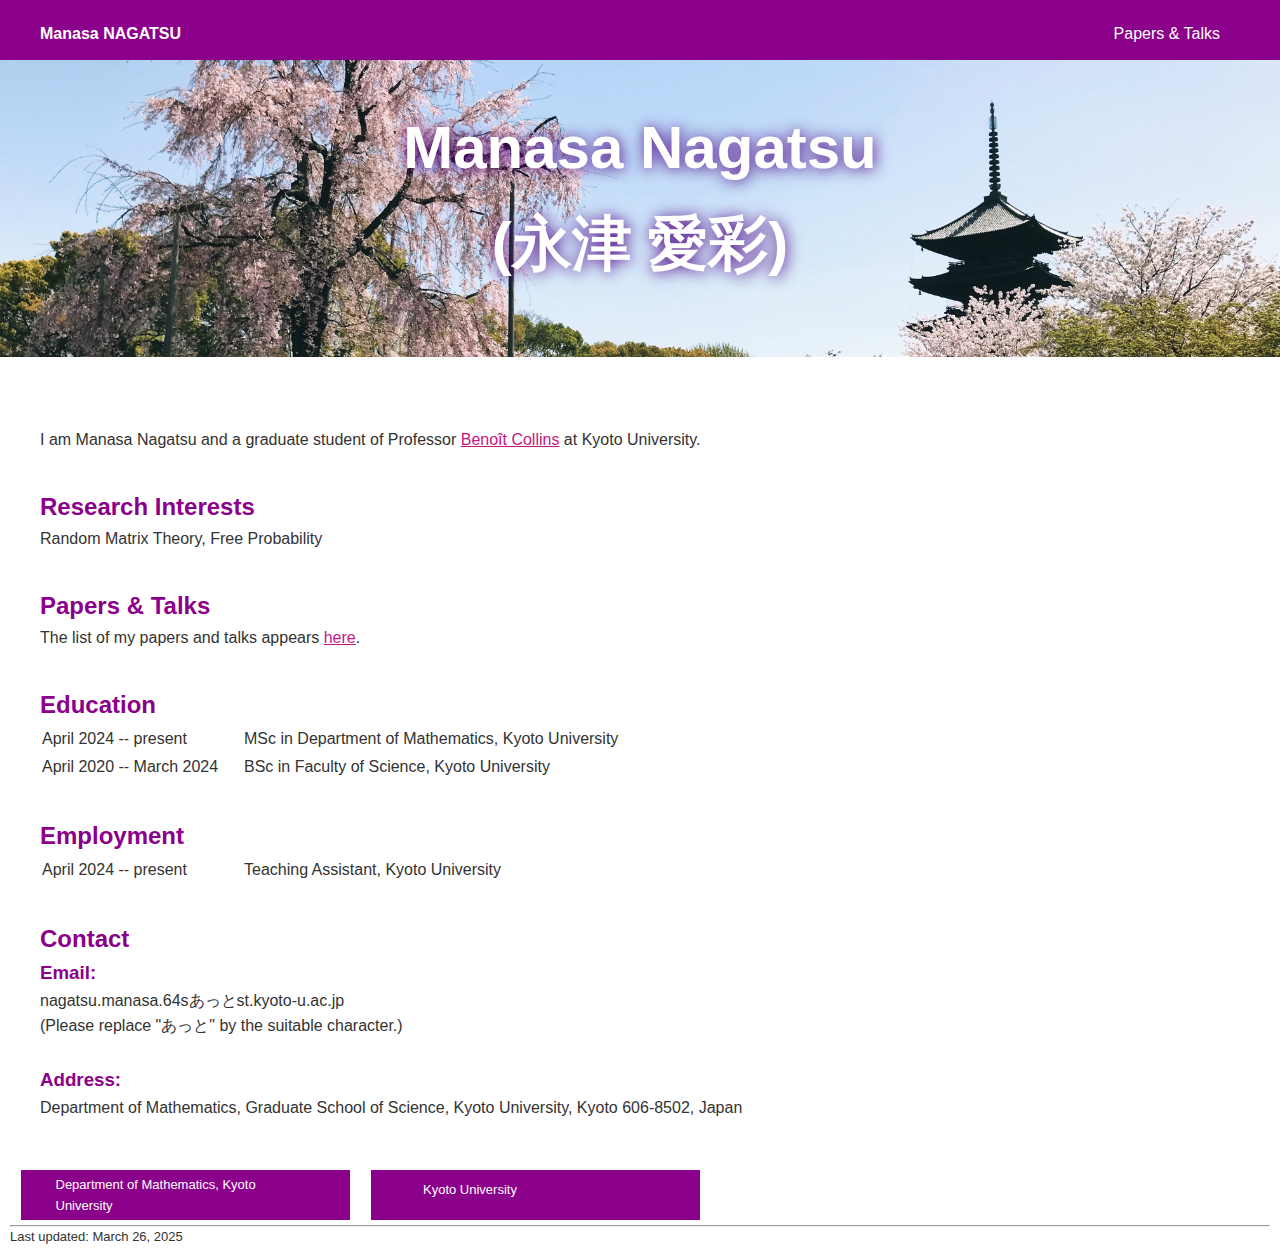
<file: index.html>
<!DOCTYPE html>
<html lang="en">
<head>
    <meta charset="UTF-8">
    <meta name="viewport" content="width=device-width, initial-scale=1.0">
    <title>Manasa NAGATSU</title>
    <link rel="stylesheet" href="./css/style.css" type="text/css" media="screen">
    <link rel="icon" href="./favicon.ico">
</head>
<body>
    <header class="header">
        <div class="header-inner">
            <b class="header-logo">
                <a href="./index.html">Manasa NAGATSU</a>
            </b>
            <div class="header-site-menu">
                <nav class="site-menu">
                    <ul>
                        <li><a href="./papers_talks.html">Papers & Talks</a></li>
                    </ul>
                </nav>
            </div>
        </div>
    </header>

    <main class="main">
        
        <div class="mainvisual">
            <h1>Manasa Nagatsu
                <br> (永津 愛彩)
            </h1>
        </div>
        
        <div class="mainparagraph">
            <div class="paragraph">
                <p>I am Manasa Nagatsu and a graduate student of Professor <a href="https://benoitcollins.github.io/">Benoît Collins</a> at Kyoto University.</p>
                <!--<br>-->
                <!--<br>-->
                <!--<p>Open access: <a href="">arXiv</a> / <a href="">Google Scholar</a></p>-->
            </div>    

            <div class="paragraph">
                <h2>Research Interests</h2>
                <p>Random Matrix Theory, Free Probability</p>
            </div>
            
            <div class="paragraph">
                <h2>Papers & Talks</h2>
                <p>The list of my papers and talks appears <a href="./papers_talks.html">here</a>.</p>
            </div>

            <div class="paragraph">
                <h2>
                    Education
                </h2>
                <table cellpadding="10">
                    <tr>
                        <td width="200">April 2024 -- present</td>
                        <td>MSc in Department of Mathematics, Kyoto University</td>
                    </tr>
                    <tr>
                        <td>April 2020 -- March 2024</td>
                        <td>BSc in Faculty of Science, Kyoto University</td>
                    </tr>
                </table>
            </div>    
            
            <div class="paragraph">
                <h2>
                    Employment
                </h2>
                <table cellpadding="10">
                    <tr>
                        <td width="200">April 2024 -- present</td>
                        <td>Teaching Assistant, Kyoto University</td>
                    </tr>
                </table>
            </div>   

            <div class="paragraph">
                <h2>Contact</h2>
                <h3>Email:</h3>
                <p>nagatsu.manasa.64sあっとst.kyoto-u.ac.jp<br>
                (Please replace "あっと" by the suitable character.)</p><br>
                <h3>Address:</h3>
                <p>Department of Mathematics, Graduate School of Science,
                    Kyoto University, Kyoto 606-8502, Japan</p>
            </div>    
        </div>
    </main>
    
    <footer class="footer">
        <div class="footer-inner">
            <ul class="footer-logos">
                <li>
                    <a class="footer-logo-l" href="https://www.math.kyoto-u.ac.jp/en">
                    Department of Mathematics, Kyoto University
                    </a>
                </li>
                <li>
                    <a class="footer-logo-r" href="https://www.kyoto-u.ac.jp/en">
                    Kyoto University
                    </a>
                </li>
            </ul>
        </div>
        <hr>
        <p>Last updated: March 26, 2025</p>
    </footer>
</body>
</html>
</file>
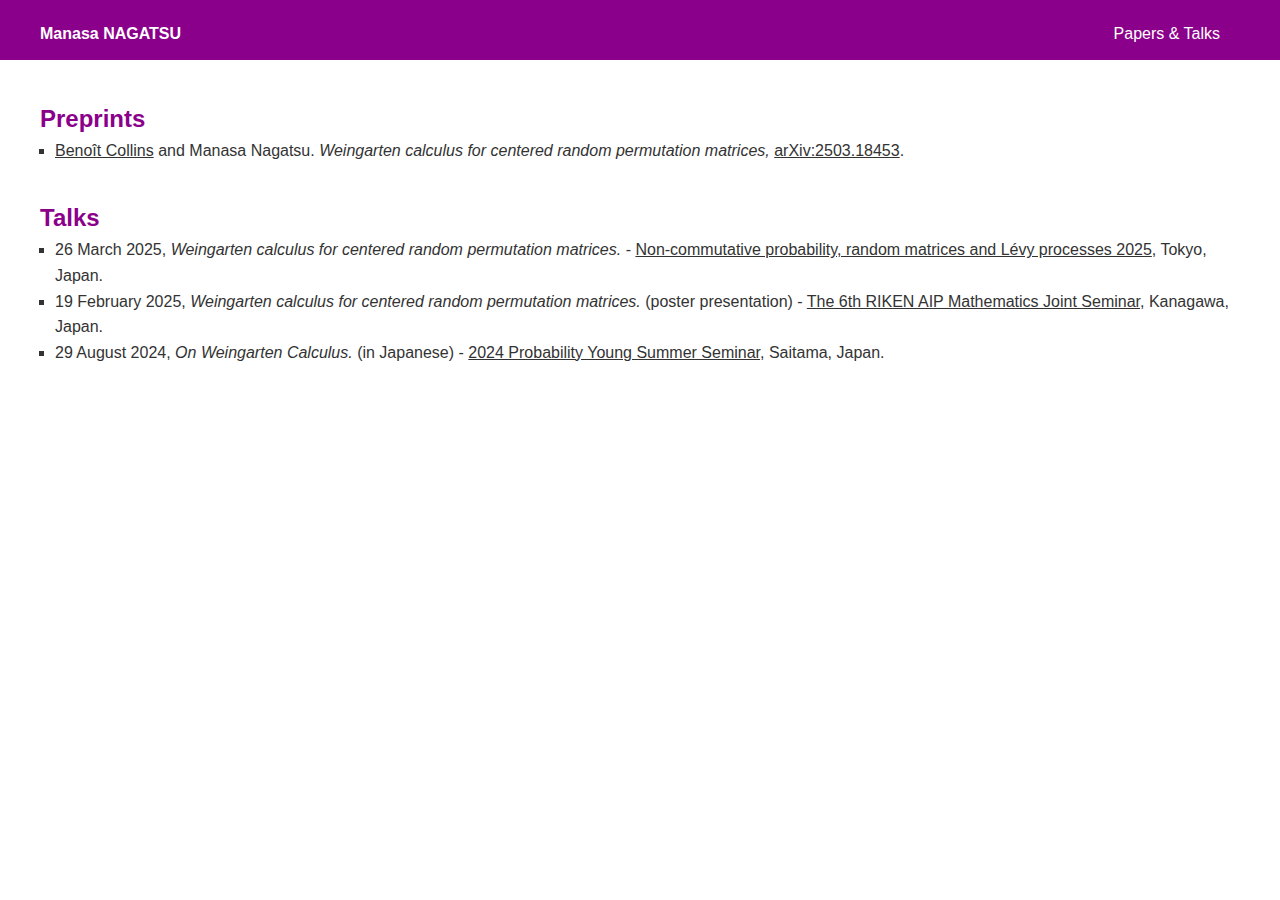
<file: papers_talks.html>
<!DOCTYPE html>
<html lang="en">
<head>
    <meta charset="UTF-8">
    <meta name="viewport" content="width=device-width, initial-scale=1.0">
    <title>Manasa NAGATSU</title>
    <link rel="stylesheet" href="./css/style.css" type="text/css" media="screen">
    <link rel="icon" href="./favicon.ico">
</head>
<body>
    <header class="header">
        <div class="header-inner">
            <b class="header-logo">
                <a href="./index.html">Manasa NAGATSU</a>
            </b>
            <div class="header-site-menu">
                <nav class="site-menu">
                    <ul>
                        <li><a href="./papers_talks.html">Papers & Talks</a></li>
                    </ul>
                </nav>
            </div>
        </div>
    </header>

    <main class="main">
        <div class="mainparagraph">
            <div class="firstparagraph">
                <h2>Preprints</h2>
                <ul class="dot">
                    <li><a href="https://benoitcollins.github.io/">Benoît Collins</a> and Manasa Nagatsu. <i>Weingarten calculus for centered random permutation matrices,</i> <a href="http://arxiv.org/abs/2503.18453">arXiv:2503.18453</a>.</li>
                </ul>
            </div>

            <div class="paragraph">
                <h2>Talks</h2>
                <ul class="dot">
                    <li>26 March 2025, <i>Weingarten calculus for centered random permutation matrices.</i> - <a href="https://sites.google.com/view/nprml2025/">Non-commutative probability, random matrices and Lévy processes 2025</a>, Tokyo, Japan.</li>
                    <li>19 February 2025, <i>Weingarten calculus for centered random permutation matrices.</i> (poster presentation) - <a href="https://sites.google.com/view/6aip">The 6th RIKEN AIP Mathematics Joint Seminar</a>, Kanagawa, Japan.</li>
                    <li>29 August 2024, <i>On Weingarten Calculus.</i> (in Japanese) - <a href="https://sites.google.com/view/yss2024/">2024 Probability Young Summer Seminar</a>, Saitama, Japan.</li>
                </ul>
            </div>
        </div>
    </main>
</body>
</html>
</file>
<file: css/style.css>
@charset "utf-8";

*,
::before,
::after {
    padding: 0;
    margin: 0;
    box-sizing: border-box;
}

html { background: #fff; }

p,ul,dl,h1,h2 {
    padding: 0;
    margin: 0;
}

ul,
ol {
    list-style: none;
}

img {
    max-width: 100%;
}

.xlink {cursor: pointer;}

body {
    font-family: Arial, sans-serif;
    line-height: 1.6;
    color: #333;
    margin: 0 auto;
}

.header-inner {
    position: fixed;
    top: 0;
    left: 0;
    right: 0;
    height: 60px;
    margin-left: auto;
    margin-right: auto;
    margin-top: 0px;
    padding-left: 40px;
    padding-right: 40px;
    padding-top: 7px;
    display: flex;
    justify-content: space-between;
    align-items: center;
    background-color: #8b008b;
    color: #fff;
}

.header-logo {
    font-size: 5;
}

.site-menu ul {
    display: flex;
}

.site-menu ul li{
    margin-left: 20px;
    margin-right: 20px;
}

.footer {
    margin-top: 5px;
    padding-left: 10px;
    padding-right: 10px;
    padding-bottom: 10px;
    font-size: small;
}

.footer-logos {
    display: flex;
    flex-wrap: wrap;
    max-width: 700px;
    padding-bottom: 5px;

}

.footer-logos li {
    width: calc(100%/2);
    box-sizing: border-box;
}

.footer-logo-l {
    display: block;
    height: 50px;
    padding-top: 5px;
    padding-left: calc(10%);
    padding-right: calc(10%);
    margin-left: calc(3%);
    margin-right: calc(3%);
    background-color: #8b008b;
}

.footer-logo-r {
    display: block;
    height: 50px;
    padding-top: 10px;
    padding-left: calc(15%);
    padding-right: calc(15%);
    margin-left: calc(3%);
    margin-right: calc(3%);
    background-color: #8b008b;
}

h1 {
    padding: 0px;
    margin-top: 100px;
    color: #fff;
    text-shadow: 1px 1px 15px #4b0082;
    font-size: 60px;
    text-align: center;
    display: block;
    margin-block-start: 0.67em;
    margin-block-end: 0.67em;
    margin-inline-start: 0px;
    margin-inline-end: 0px;
    font-weight: bold;
    unicode-bidi: isolate;
}

h2 {
    color: #8b008b;
}

h3 {
    color: #8b008b;
}

a:link {
    color: #c71585;
}

a:visited {
    color: #c71585;
}

.header-inner a {
    color: #fff;
    text-decoration: none;
}

.footer-inner a {
    color: #fff;
    text-decoration: none;
}

.mainvisual {
    margin-top: 0;
    margin-bottom: 0;
    margin-left: auto;
    margin-right: auto;
    padding-top: 60px;
    padding-bottom: 25px;
    /*background-color: #333;*/
    background-image: url(../images/sakura.JPG);
    background-repeat: no-repeat;
    background-size: cover;
    background-position: center center;
    width: calc(100%);
    z-index: -1;
}

.mainparagraph {
    padding: 40px;
    min-height: 300px;
}

.important {
    font-size: large;
}

.firstparagraph {
    margin-top: 60px;
    margin-bottom: 5px;
}

.paragraph {
    margin-top: -40px;
    margin-bottom: 5px;
    padding-top: 70px;
}

.dot {
    list-style-type: square;
    padding-left: 15px;
}

.dot a{
    color: #333;
}

@media (max-width: 700px) {
    .header-inner {
        position: fixed;
        top: 0;
        left: 0;
        right: 0;
        height: 45px;
        margin-left: auto;
        margin-right: auto;
        margin-top: 0px;
        padding-left: 20px;
        padding-right: 20px;
        padding-top: 6px;
        display: flex;
        justify-content: space-between;
        align-items: center;
        background-color: #8b008b;
        color: #fff;
        font-size: small;
    }

    .site-menu ul li{
        margin-left: 10px;
        margin-right: 10px;
    }

    .header-inner a {
        color: #fff;
        text-decoration: none;
    }

    h1 {
        padding: 0px;
        margin-top: 80px;
        /*color: #005CAF;*/
        color: #fff;
        text-shadow: 1px 1px 15px #4b0082;
        font-size: 30px;
        text-align: center;
        display: block;
        margin-block-start: 0.67em;
        margin-block-end: 0.67em;
        margin-inline-start: 0px;
        margin-inline-end: 0px;
        font-weight: 500;
        unicode-bidi: isolate;
    }

    .mainparagraph {
        padding: 20px;
    }

    .paragraph {
        margin-top: -40px;
        margin-bottom: 5px;
        padding-top: 70px;
    }
}
</file>
